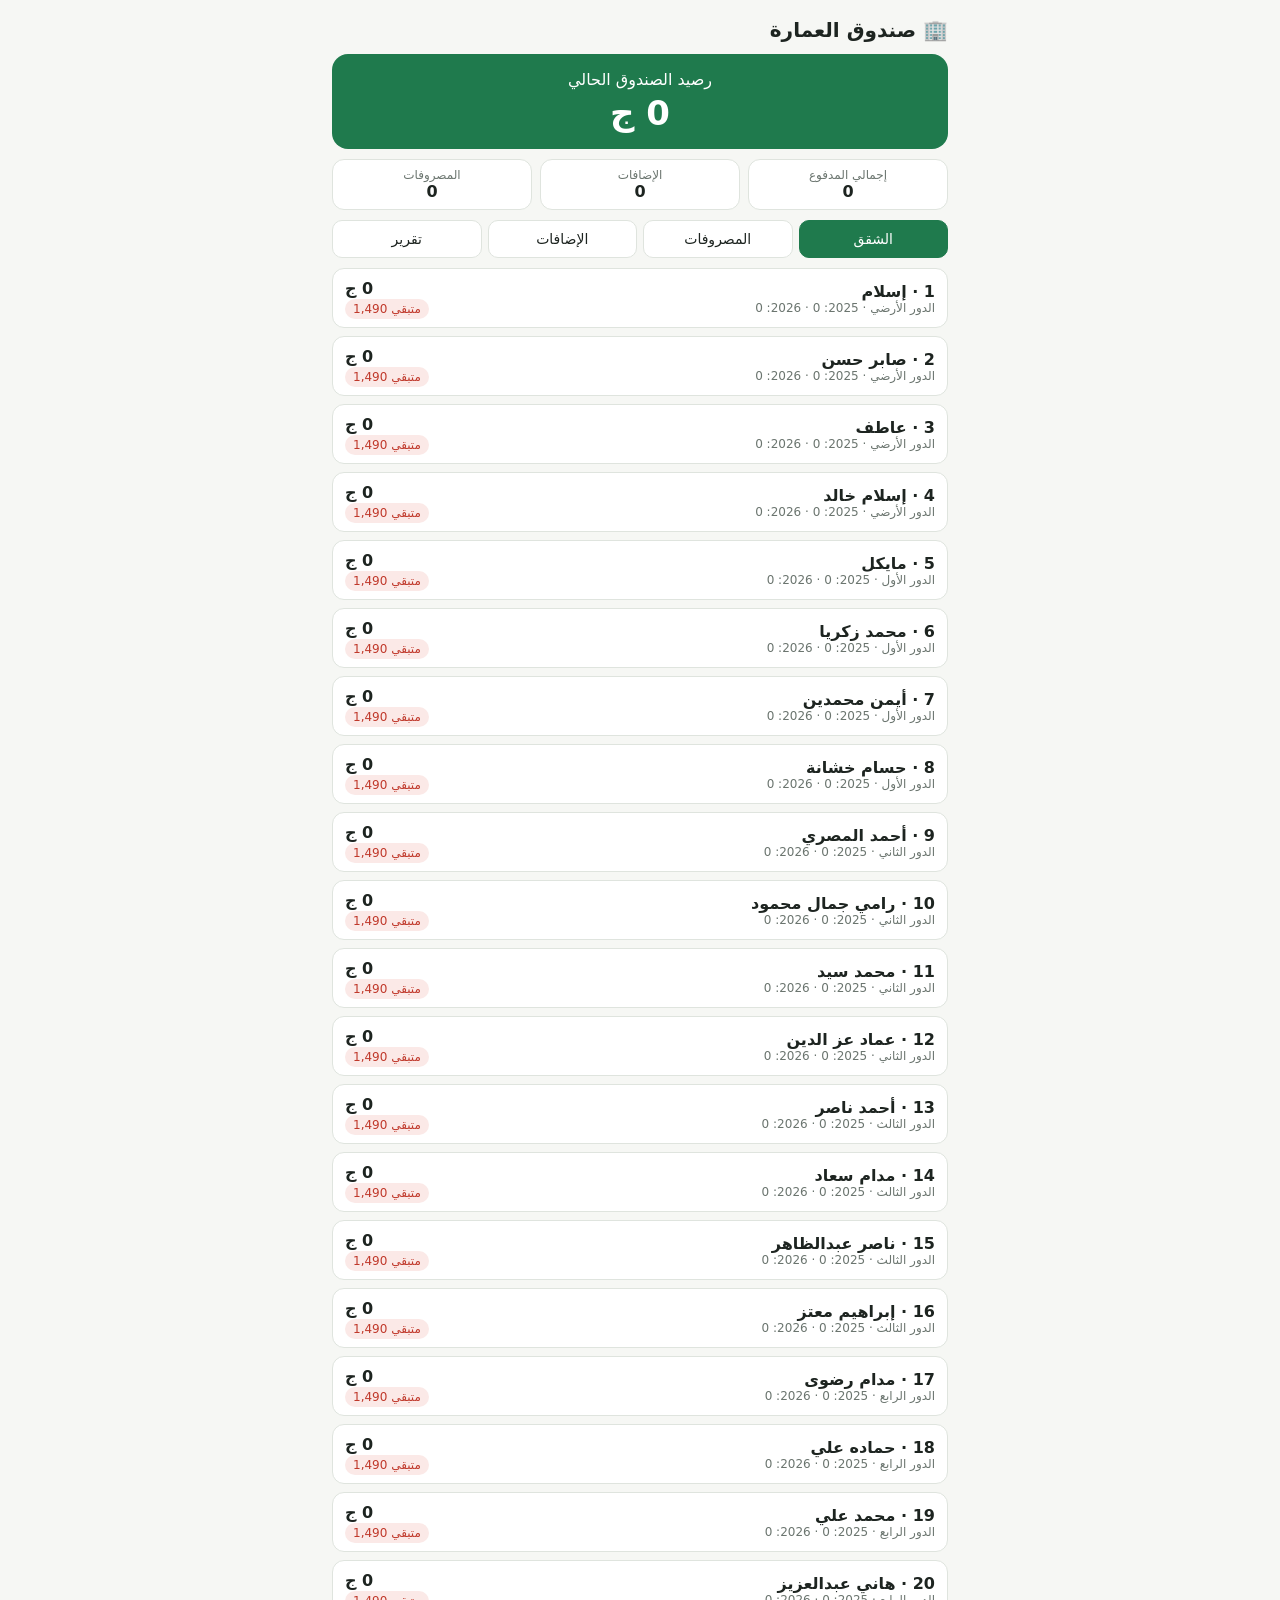
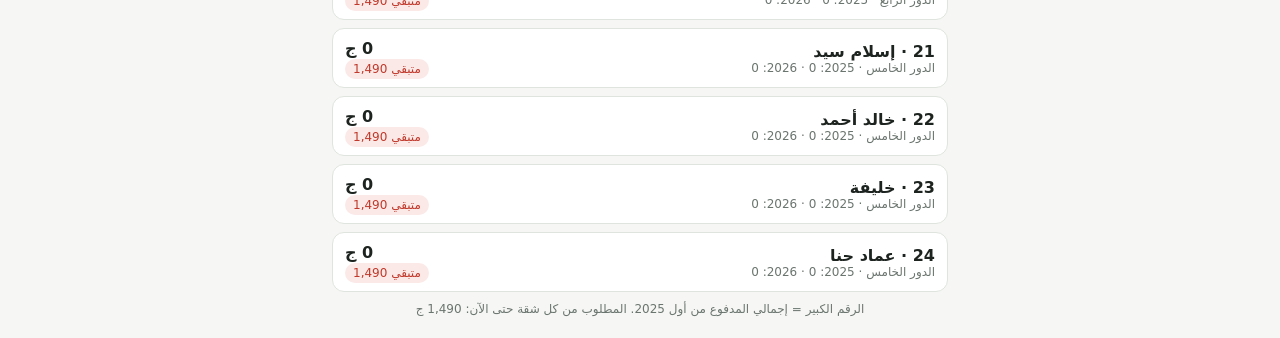
<file: index.html>
<!DOCTYPE html>
<html lang="ar" dir="rtl"><head><meta charset="utf-8"><title>صندوق العمارة</title>
<meta name="viewport" content="width=device-width, initial-scale=1">
<link rel="manifest" href="/manifest.json"><meta name="theme-color" content="#1f7a4d">
<link rel="icon" href="/icon-192.png"><link rel="apple-touch-icon" href="/icon-192.png">
<link rel="stylesheet" href="/style.css"></head>
<body><div id="app"></div><script src="/app.js"></script></body></html>
</file>
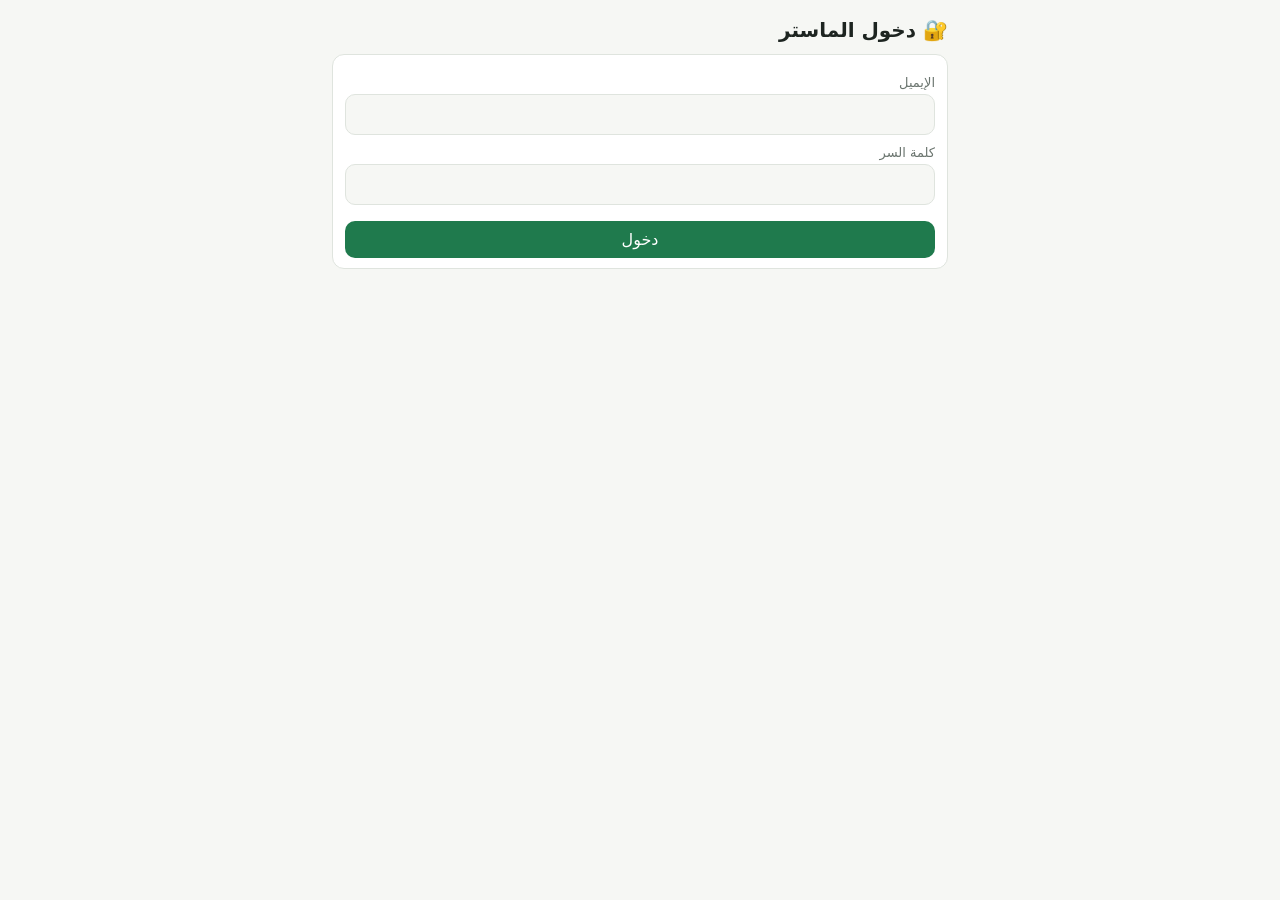
<file: admin.html>
<!DOCTYPE html>
<html lang="ar" dir="rtl"><head><meta charset="utf-8"><title>صندوق العمارة - الماستر</title>
<meta name="viewport" content="width=device-width, initial-scale=1">
<meta name="robots" content="noindex"><meta name="theme-color" content="#1f7a4d">
<link rel="icon" href="/icon-192.png"><link rel="stylesheet" href="/style.css?v=2"></head>
<body><div id="app"><p class="note">⏳ جاري التحميل…</p></div>
<script>
window.ADMIN=true;
window.onerror=function(m,s,l){document.getElementById("app").innerHTML='<p class="late" style="direction:ltr;text-align:left">خطأ: '+m+' ('+(s||"").split("/").pop()+':'+l+')</p>'};
if("serviceWorker" in navigator)navigator.serviceWorker.getRegistrations().then(function(r){r.forEach(function(x){x.unregister()})});
</script>
<script src="/app.js?v=2" onerror="document.getElementById('app').innerHTML='<p class=late>تعذّر تحميل app.js — تأكد إنه مرفوع على GitHub في نفس مكان admin.html</p>'"></script>
</body></html>
</file>
<file: style.css>
:root{--bg:#f6f7f4;--card:#fff;--tx:#1d2420;--mu:#6b756f;--bd:#dfe4de;--ac:#1f7a4d;--rd:#c0392b;--gn:#e6f4ec;--rb:#fbe9e7}
@media(prefers-color-scheme:dark){:root{--bg:#141816;--card:#1e2421;--tx:#eef2ee;--mu:#9aa59e;--bd:#323b36;--ac:#4cc58a;--rd:#ff7b6b;--gn:#1d3328;--rb:#3a2321}}
*{box-sizing:border-box}body{margin:0;background:var(--bg);color:var(--tx);font-family:system-ui,-apple-system,"Segoe UI",Tahoma,sans-serif;padding:12px;max-width:640px;margin:auto}
h1{font-size:20px;margin:6px 0 12px}
.hero{background:var(--ac);color:#fff;border-radius:16px;padding:16px;text-align:center}.hero b{display:block;font-size:34px;margin-top:4px}
.row3{display:grid;grid-template-columns:repeat(3,1fr);gap:8px;margin:10px 0}
.k{background:var(--card);border:1px solid var(--bd);border-radius:12px;padding:8px;text-align:center;font-size:12px;color:var(--mu)}.k b{display:block;font-size:16px;color:var(--tx)}
.tabs{display:flex;gap:6px;margin:10px 0;overflow-x:auto}.tabs button{flex:1;white-space:nowrap;padding:10px 8px;border:1px solid var(--bd);background:var(--card);color:var(--tx);border-radius:10px;font:inherit;font-size:14px}.tabs button.on{background:var(--ac);color:#fff;border-color:var(--ac)}
.it{background:var(--card);border:1px solid var(--bd);border-radius:12px;padding:10px 12px;margin-bottom:8px;display:flex;align-items:center;gap:10px}
.it .m{flex:1;min-width:0}.it .s{font-size:12px;color:var(--mu)}
.n{font-weight:700;white-space:nowrap}.late{color:var(--rd)}.ok{color:var(--ac)}
.pill{font-size:12px;padding:3px 8px;border-radius:99px;background:var(--gn);color:var(--ac);white-space:nowrap}.pill.l{background:var(--rb);color:var(--rd)}
.a{background:var(--ac);color:#fff;border:0;border-radius:10px;padding:9px 14px;font:inherit;cursor:pointer;text-decoration:none;display:inline-block;text-align:center}
.c{background:var(--bg);color:var(--tx);border:1px solid var(--bd);border-radius:10px;padding:9px 14px;font:inherit;cursor:pointer}
.x{background:none;border:0;color:var(--mu);font-size:18px;cursor:pointer}
.bar{display:flex;justify-content:space-between;align-items:center;gap:8px;margin:4px 0 8px}
dialog{border:1px solid var(--bd);border-radius:16px;background:var(--card);color:var(--tx);width:min(92vw,380px);padding:16px}dialog::backdrop{background:#0008}
label{display:block;font-size:13px;color:var(--mu);margin:10px 0 4px}
input{width:100%;padding:10px;border:1px solid var(--bd);border-radius:10px;background:var(--bg);color:var(--tx);font:inherit}
.btns{display:flex;gap:8px;margin-top:14px}.btns>*{flex:1}
.note{font-size:12px;color:var(--mu);text-align:center;margin:10px 0}
</file>
